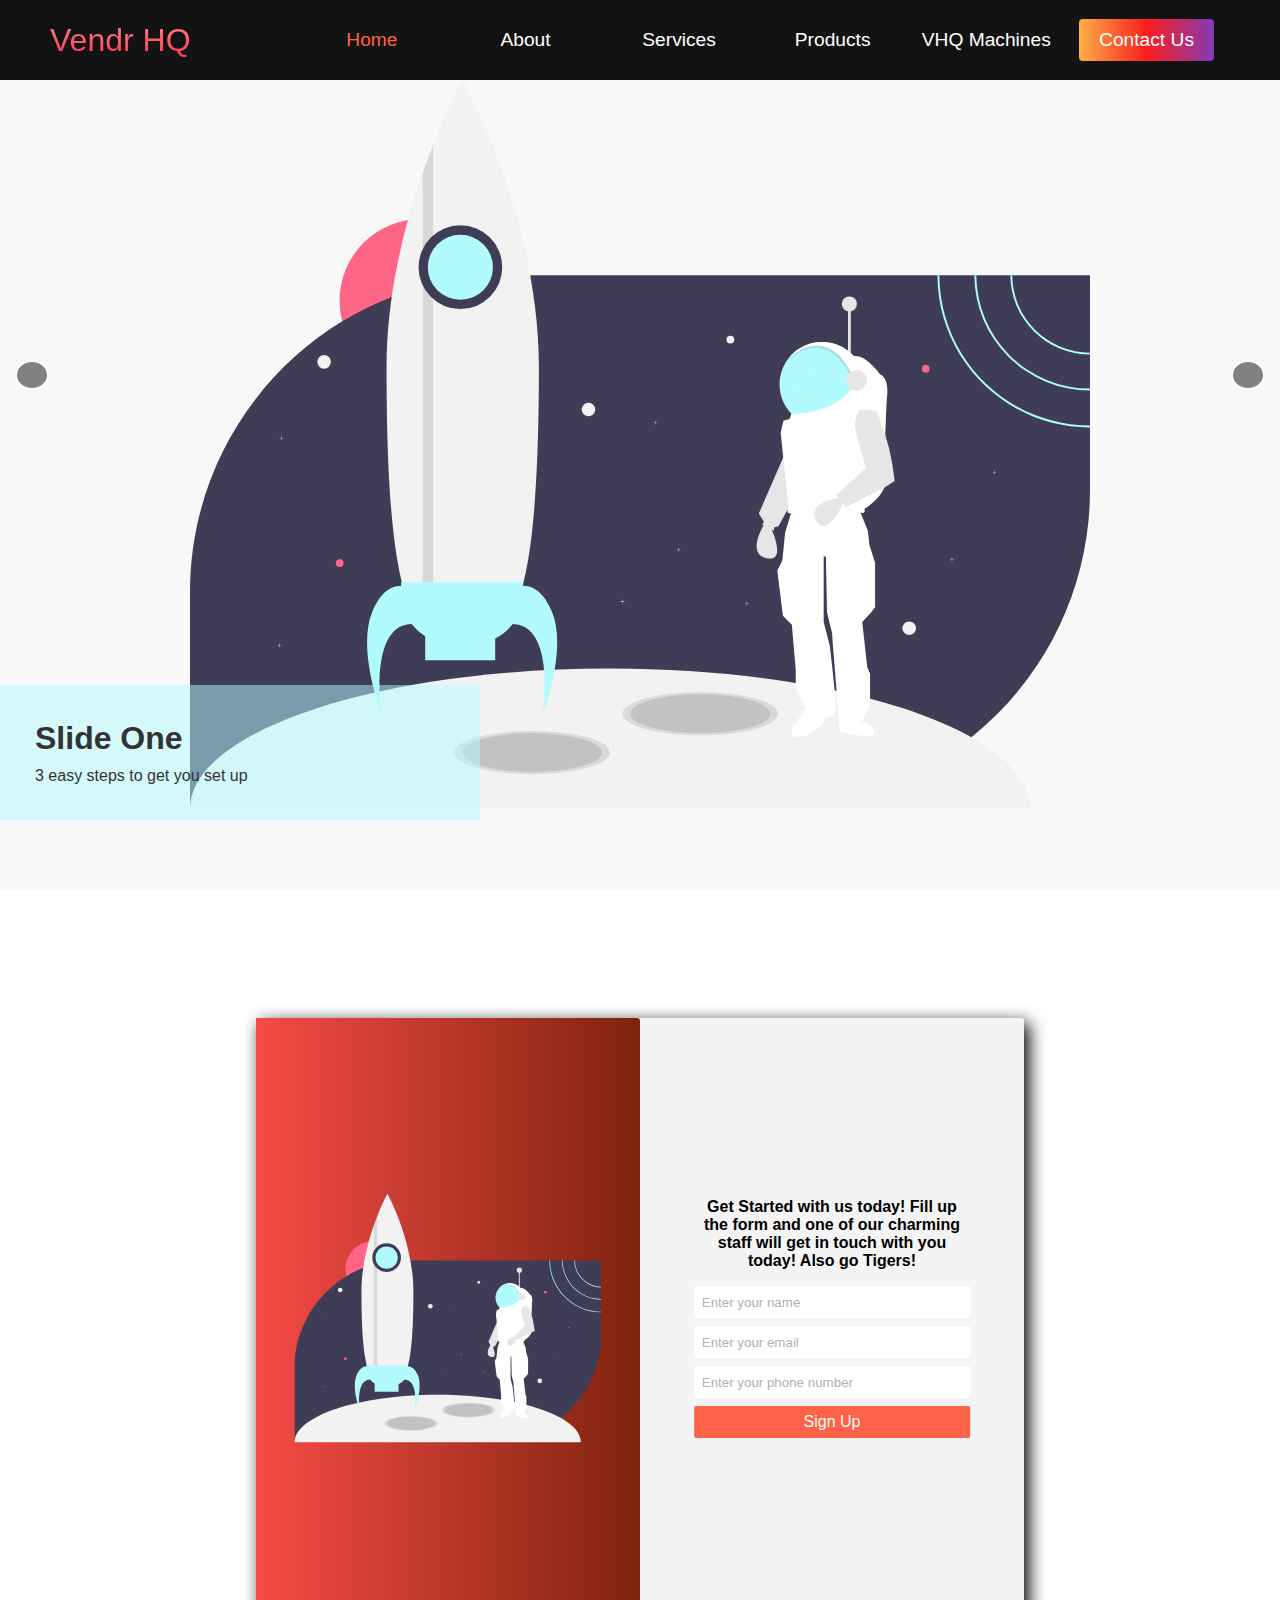
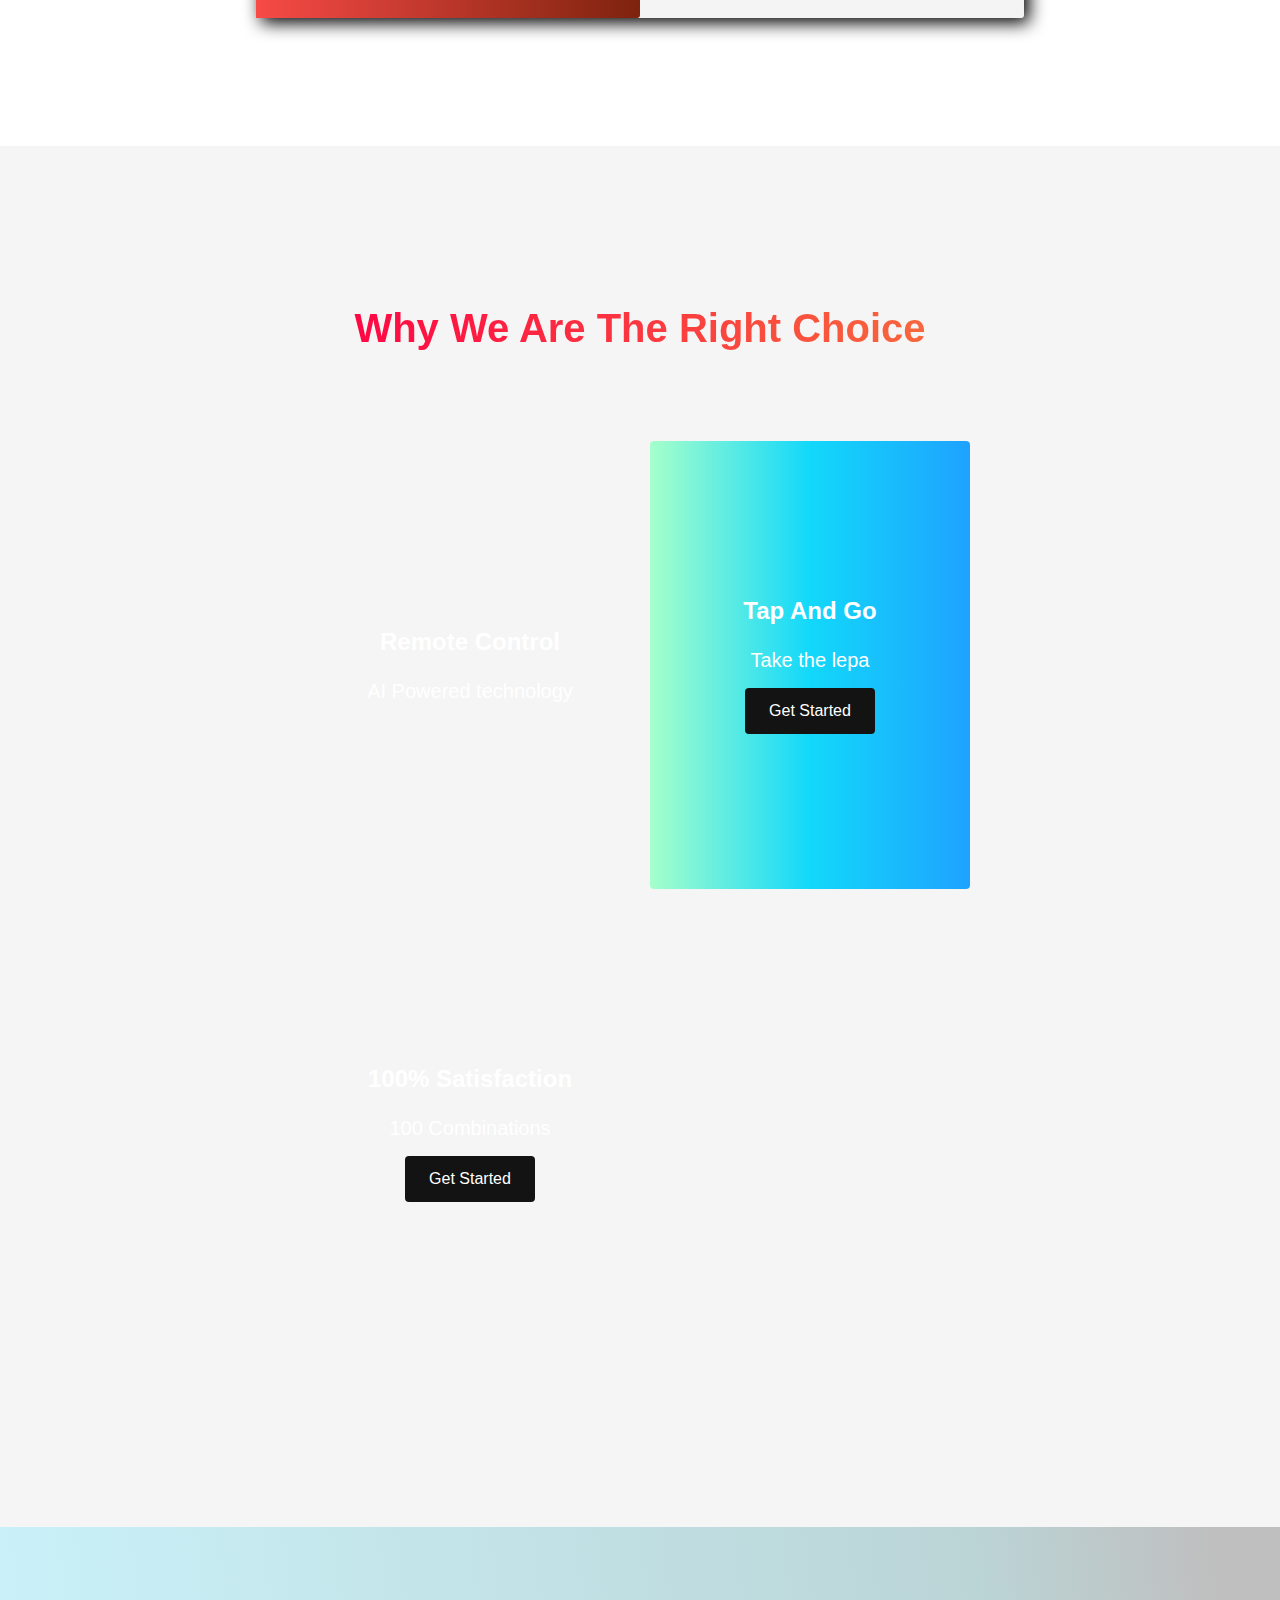
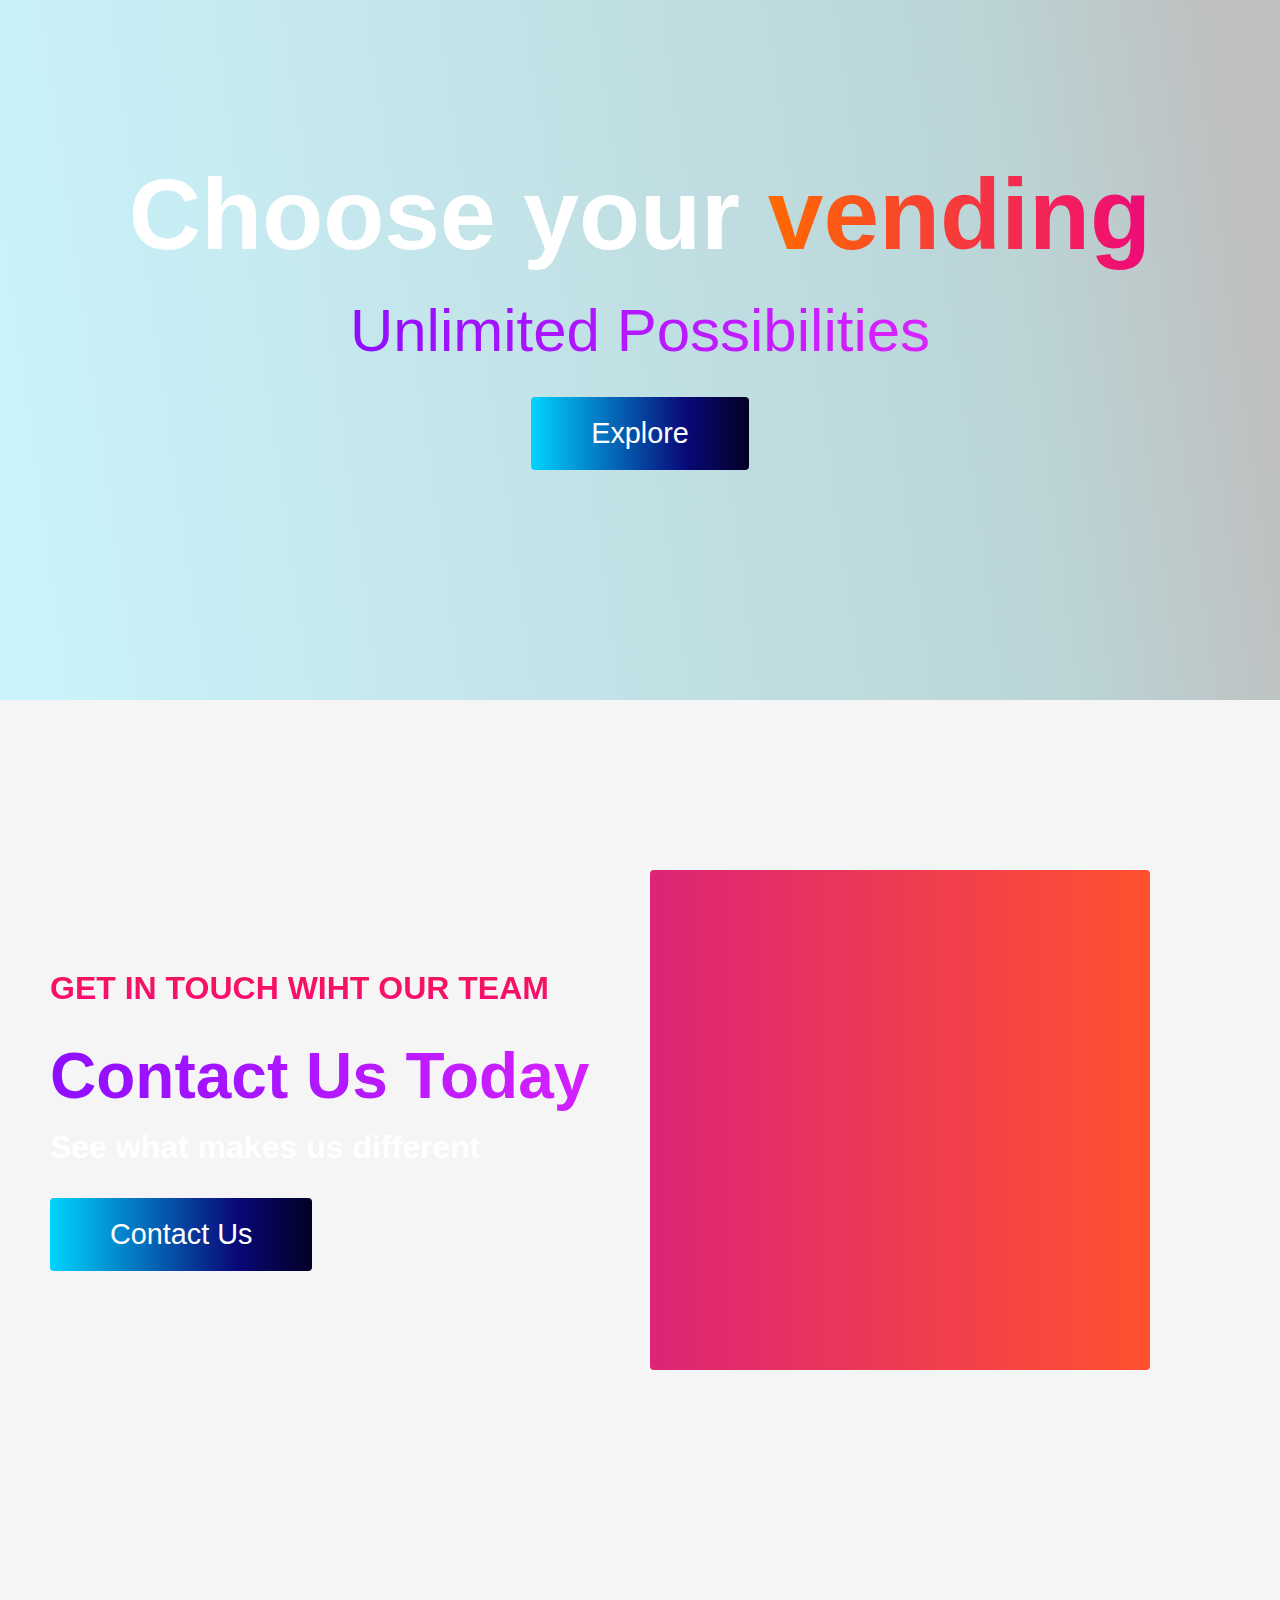
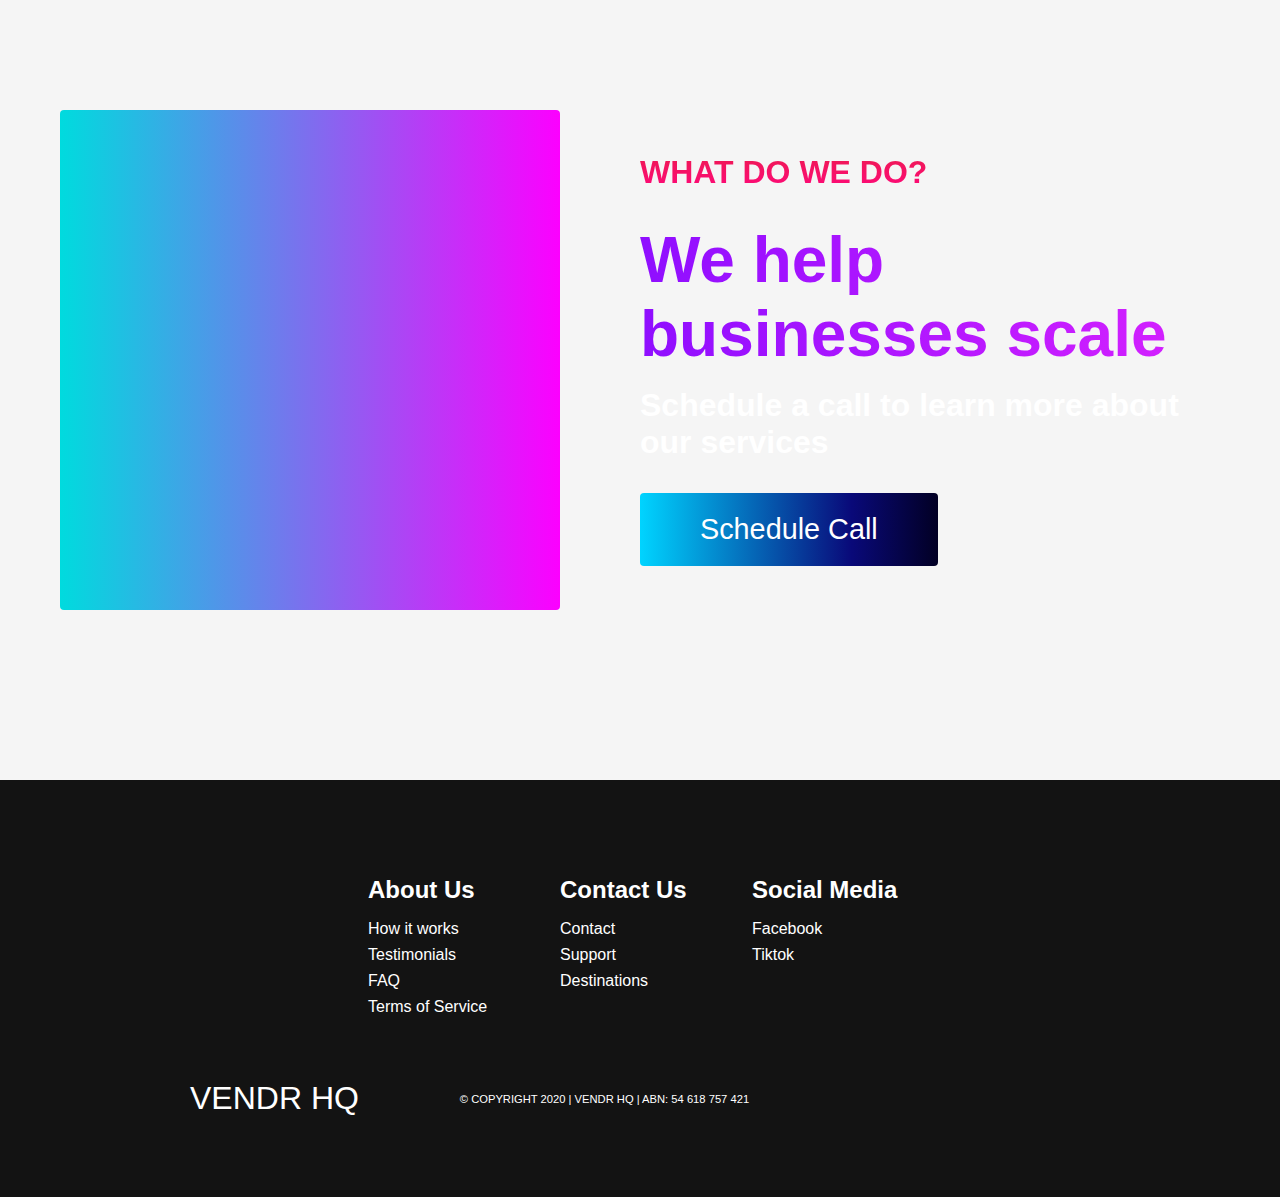
<file: index.html>
<!DOCTYPE html>
<html lang="en">
  <head>
    <meta charset="UTF-8" />
    <meta name="viewport" content="width=device-width, initial-scale=1.0" />
    <title>VHQ</title>
    <link rel="stylesheet" href="styles.css" />
    <link
      rel="stylesheet"
      href="https://use.fontawesome.com/releases/v5.14.0/css/all.css"
      integrity="sha384-HzLeBuhoNPvSl5KYnjx0BT+WB0QEEqLprO+NBkkk5gbc67FTaL7XIGa2w1L0Xbgc"
      crossorigin="anonymous"
    />
  </head>
  <body>
    <!-- Navbar Section -->
    <nav class="navbar">
      <div class="navbar__container">
        <a href="/" id="navbar__logo">Vendr HQ</a>
        <div class="navbar__toggle" id="mobile-menu">
          <span class="bar"></span> <span class="bar"></span>
          <span class="bar"></span>
        </div>
        <ul class="navbar__menu">
          <li class="navbar__item">
            <a style="color: tomato" class="navbar__links" id="home-page"
              >Home</a
            >
          </li>
          <li class="navbar__item">
            <a href="/about.html" class="navbar__links" id="about-page"
              >About</a
            >
          </li>
          <li class="navbar__item">
            <a href="#services" class="navbar__links" id="services-page"
              >Services</a
            >
          </li>
          <li class="navbar__item">
            <a href="/" class="navbar__links">Products</a>
          </li>
          <li class="navbar__item">
            <a href="/" class="navbar__links">VHQ Machines</a>
          </li>
          <li class="navbar__btn">
            <a href="#email-modal" class="button" id="signup__home"
              >Contact Us</a
            >
          </li>
        </ul>
      </div>
    </nav>

    <!-- Slider Section -->
    <div class="slider">
      <div class="slide current">
        <div class="content">
          <h1>Slide One</h1>
          <p>3 easy steps to get you set up</p>
        </div>
      </div>
      <div class="slide">
        <div class="content">
          <h1>Slide Two</h1>
          <p>
            Get in touch with our team trough email, phone call or contact form
          </p>
        </div>
      </div>
      <div class="slide">
        <div class="content">
          <h1>Slide Three</h1>
          <p>Vendr HQ meets with you on site</p>
        </div>
      </div>
      <div class="slide">
        <div class="content">
          <h1>Slide Four</h1>
          <p>We supply, install & stock vending machine</p>
        </div>
      </div>
      <div class="slide">
        <div class="content">
          <h1>Slide Five</h1>
          <p>
            Lorem ipsum, dolor sit amet consectetur adipisicing elit. Sit hic
            maxime, voluptatibus labore doloremque vero!
          </p>
        </div>
      </div>
      <div class="slide">
        <div class="content">
          <h1>Slide Six</h1>
          <p>
            Lorem ipsum, dolor sit amet consectetur adipisicing elit. Sit hic
            maxime, voluptatibus labore doloremque vero!
          </p>
        </div>
      </div>
    </div>
    <div class="buttons">
      <button id="prev"><i class="fas fa-arrow-left"></i></button>
      <button id="next"><i class="fas fa-arrow-right"></i></button>
    </div>

    <!-- Modal Section -->
    <div class="modal__home" id="email-modal">
      <div class="modal-content">
        <div class="modal-content-left">
          <img id="modal-img" src="/Images/pic2.svg" alt="space" />
        </div>
        <div class="modal-content-right">
          <form
            action="/"
            method="POST"
            data-netlify="true"
            class="modal-form"
            id="form"
          >
            <h1>
              Get Started with us today! Fill up the form and one of our
              charming staff will get in touch with you today! Also go Tigers!
            </h1>
            <div class="form-validation">
              <input
                type="text"
                class="modal-input"
                id="name"
                name="name"
                placeholder="Enter your name"
              />
              <p>Error message 404</p>
            </div>
            <div class="form-validation">
              <input
                type="email"
                class="modal-input"
                id="email"
                name="email"
                placeholder="Enter your email"
              />
              <p>Error message 404</p>
            </div>
            <div class="form-validation">
              <input
                type="tel"
                class="modal-input"
                id="tel"
                name="tel"
                placeholder="Enter your phone number"
              />
              <p>Error message 404</p>
            </div>
            <input type="submit" class="modal-input-btn" value="Sign Up" />
          </form>
        </div>
      </div>
    </div>

    <!-- Services Section -->
    <div class="services" id="services">
      <h1>Why We Are The Right Choice</h1>
      <div class="services__wrapper">
        <div class="services__card">
          <h2>Remote Control</h2>
          <p>AI Powered technology</p>
          <!--           <div class="services__btn"><button>Get Started</button></div> -->
        </div>
        <div class="services__card">
          <h2>Tap And Go</h2>
          <p>Take the lepa</p>
          <div class="services__btn"><button>Get Started</button></div>
        </div>
        <div class="services__card">
          <h2>100% Satisfaction</h2>
          <p>100 Combinations</p>
          <div class="services__btn"><button>Get Started</button></div>
        </div>
        <!--         <div class="services__card">
              <h2>Infinite Choices</h2>
              <p>1000's of colors</p>
              <div class="services__btn"><button>Get Started</button></div>
            </div> -->
      </div>
    </div>

    <!-- Hero Section -->
    <div class="hero" id="home">
      <div class="hero__container">
        <h1 class="hero__heading">Choose your <span>vending</span></h1>
        <p class="hero__description">Unlimited Possibilities</p>
        <button class="main__btn"><a href="#">Explore</a></button>
      </div>
    </div>

    <!-- Contact Us Section -->
    <div class="main" id="contact-us">
      <div class="main__container">
        <div class="main__content">
          <h1>Get In Touch Wiht Our Team</h1>
          <h2>Contact Us Today</h2>
          <p>See what makes us different</p>
          <button class="main__btn"><a href="#">Contact Us</a></button>
        </div>
        <div class="main__img--container">
          <div class="main__img--card" id="card-2">
            <i class="fas fa-users"></i>
          </div>
        </div>
      </div>
    </div>

    <!-- About Section -->
    <div class="main" id="about">
      <div class="main__container">
        <div class="main__img--container">
          <div class="main__img--card"><i class="fas fa-layer-group"></i></div>
        </div>
        <div class="main__content">
          <h1>What do we do?</h1>
          <h2>We help businesses scale</h2>
          <p>Schedule a call to learn more about our services</p>
          <button class="main__btn"><a href="#">Schedule Call</a></button>
        </div>
      </div>
    </div>

    <!-- Footer Section -->
    <div class="footer__container">
      <div class="footer__links">
        <div class="footer__link--wrapper">
          <div class="footer__link--items">
            <h2>About Us</h2>
            <a href="/sign__up">How it works</a> <a href="/">Testimonials</a>
            <a href="/">FAQ</a> <a href="/">Terms of Service</a>
          </div>
          <div class="footer__link--items">
            <h2>Contact Us</h2>
            <a href="/">Contact</a> <a href="/">Support</a>
            <a href="/">Destinations</a>
          </div>
        </div>
        <div class="footer__link--wrapper">
          <div class="footer__link--items">
            <h2>Social Media</h2>
            <a href="https://www.facebook.com/Vendr-HQ-103393441382071"
              >Facebook</a
            >
            <a href="/">Tiktok</a>
          </div>
        </div>
      </div>
      <section class="social__media">
        <div class="social__media--wrap">
          <div class="footer__logo">
            <a href="/" id="footer__logo">VENDR HQ</a>
          </div>
          <p class="website__rights">
            © COPYRIGHT 2020 | VENDR HQ | ABN: 54 618 757 421
          </p>
          <div class="social__icons">
            <a
              href="https://www.facebook.com/Vendr-HQ-103393441382071"
              class="social__icon--link"
              target="_blank"
              ><i class="fab fa-facebook"></i
            ></a>
            <a href="/" class="social__icon--link"
              ><i class="fab fa-tiktok"></i
            ></a>
            <a href="mailto:info@vendrhq.com.au" class="social__icon--link"
              ><i class="fas fa-envelope-open-text"></i
            ></a>
            <a
              href="https://www.linkedin.com/company/vendr-hq/"
              class="social__icon--link"
              ><i class="fab fa-linkedin"></i
            ></a>
            <a href="tel:0466112211" class="social__icon--link"
              ><i class="fas fa-phone"></i
            ></a>
          </div>
        </div>
      </section>
    </div>

    <script src="app.js"></script>
  </body>
</html>
</file>
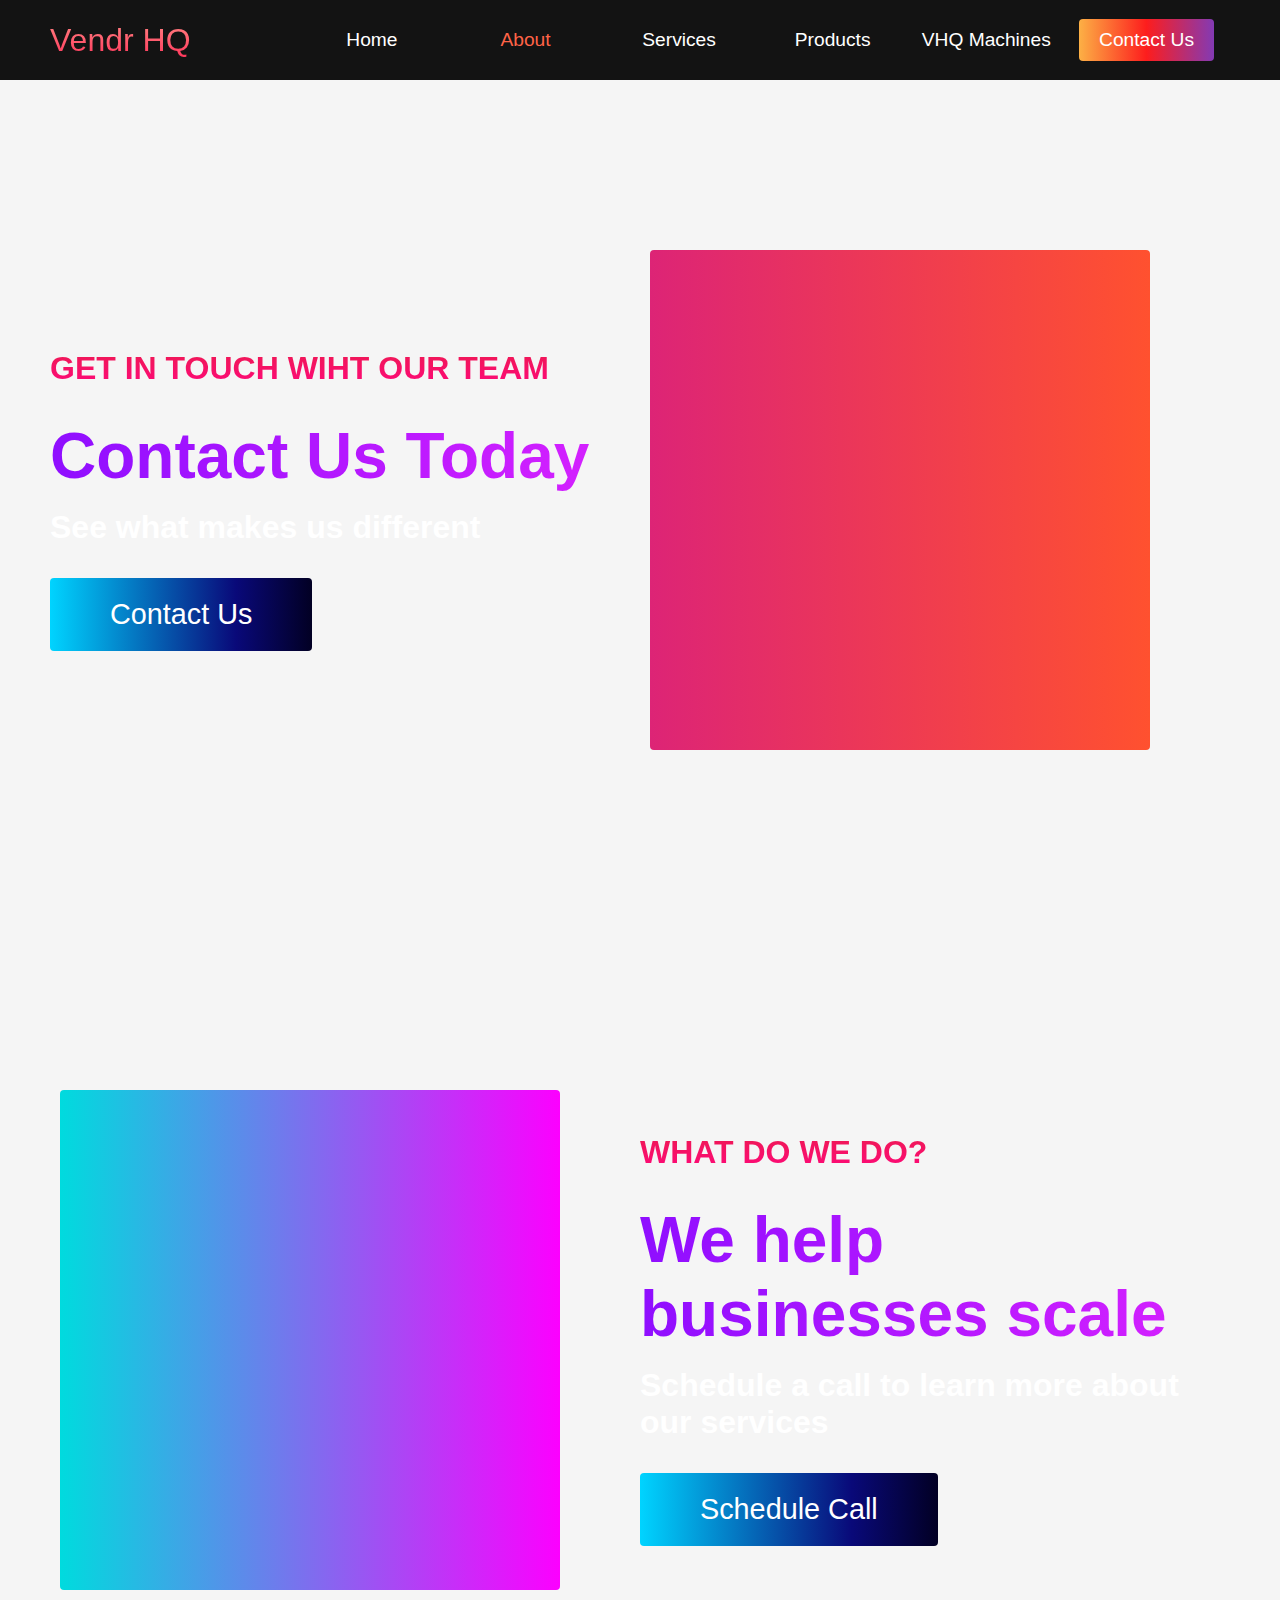
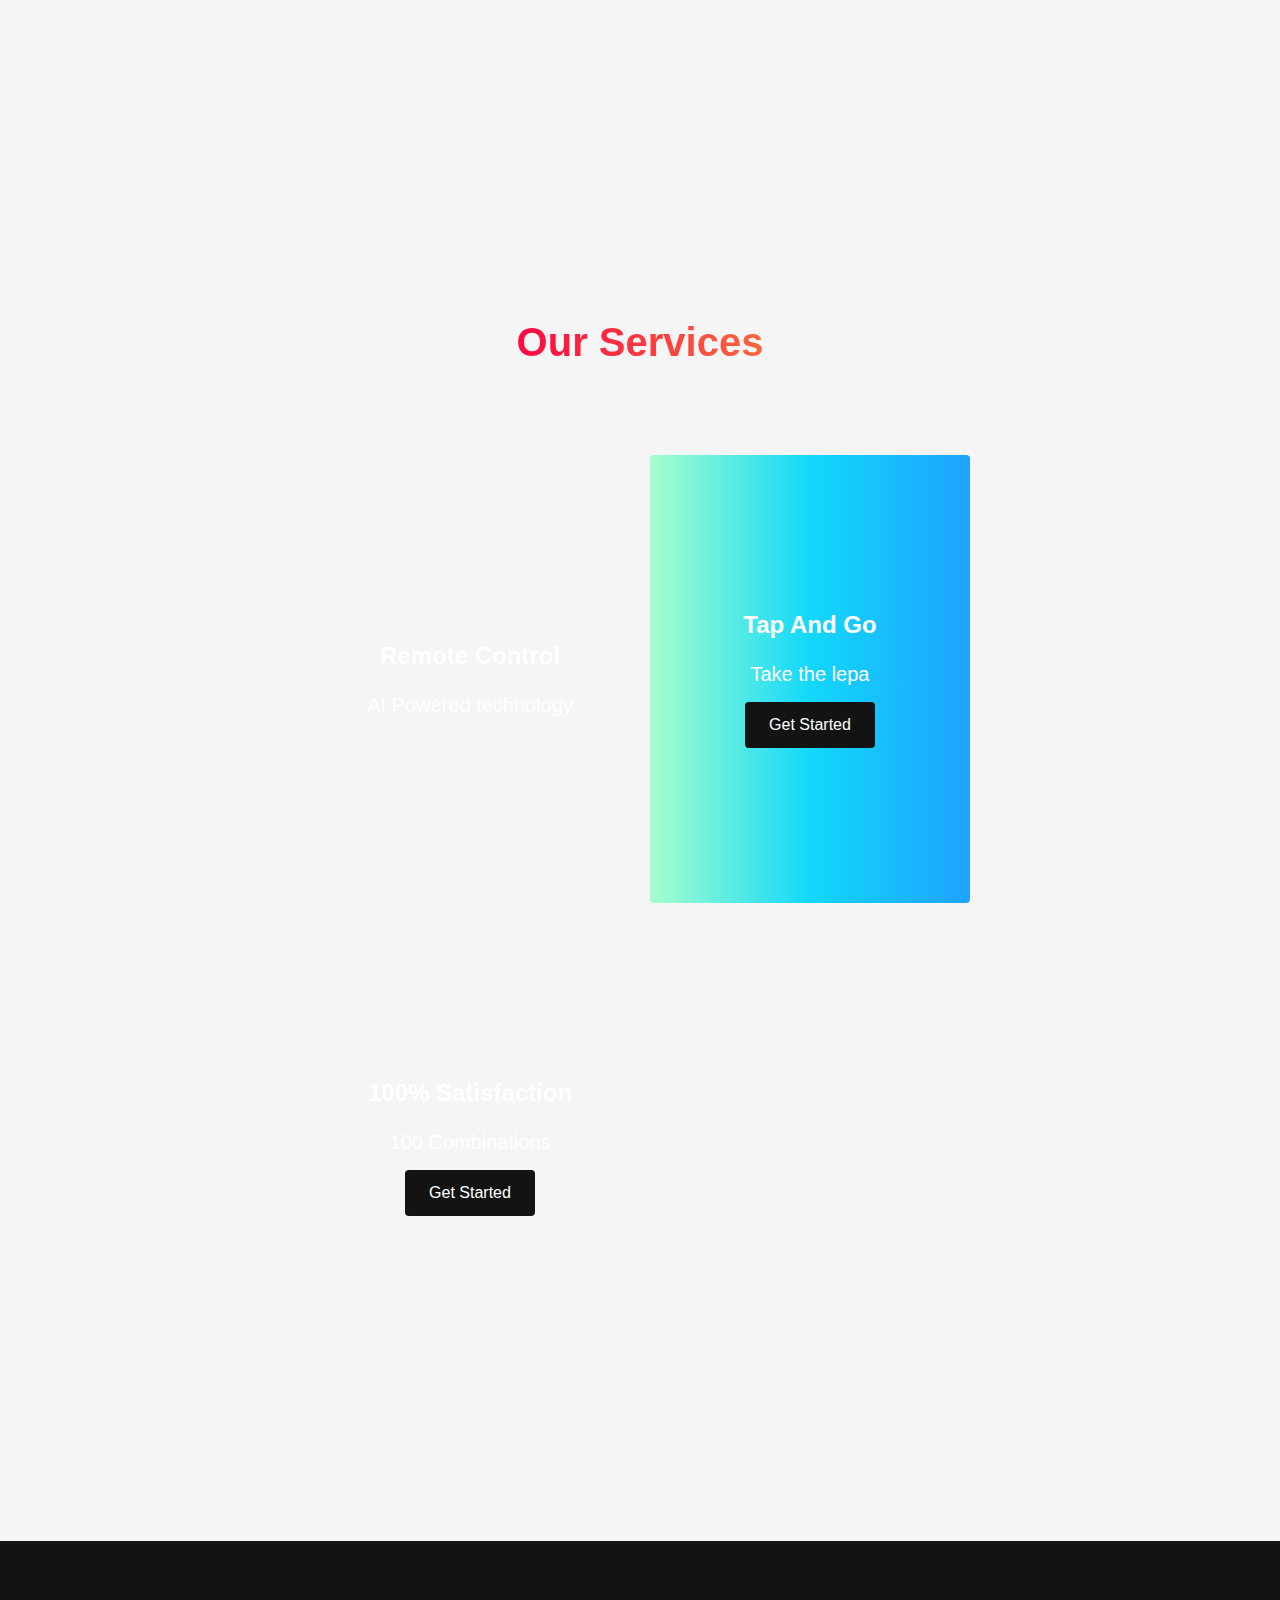
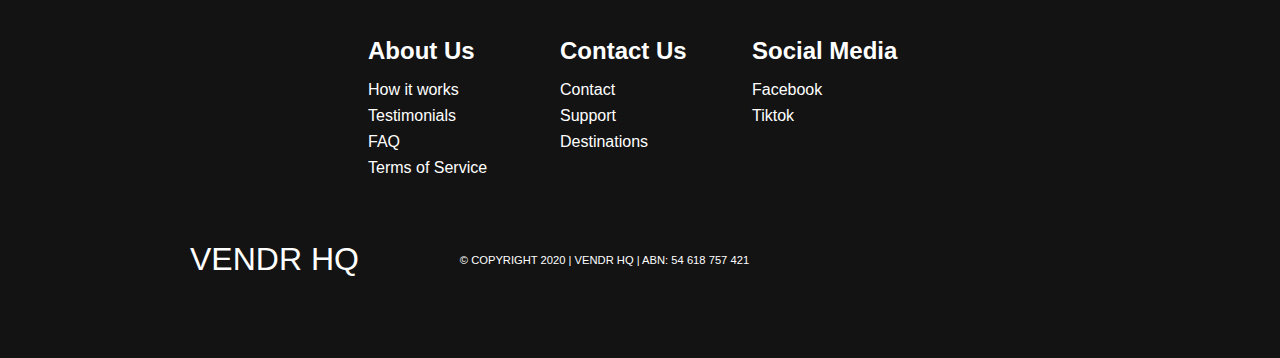
<file: about.html>
<!DOCTYPE html>
<html lang="en">
  <head>
    <meta charset="UTF-8" />
    <meta name="viewport" content="width=device-width, initial-scale=1.0" />
    <title>About Us</title>
    <link rel="stylesheet" href="styles.css" />
    <link
      rel="stylesheet"
      href="https://use.fontawesome.com/releases/v5.14.0/css/all.css"
      integrity="sha384-HzLeBuhoNPvSl5KYnjx0BT+WB0QEEqLprO+NBkkk5gbc67FTaL7XIGa2w1L0Xbgc"
      crossorigin="anonymous"
    />
  </head>
  <body>
    <!-- Navbar Section -->
    <nav class="navbar">
      <div class="navbar__container">
        <a href="/" id="navbar__logo">Vendr HQ</a>
        <div class="navbar__toggle" id="mobile-menu">
          <span class="bar"></span> <span class="bar"></span>
          <span class="bar"></span>
        </div>
        <ul class="navbar__menu">
          <li class="navbar__item">
            <a href="/" class="navbar__links" id="home-page">Home</a>
          </li>
          <li class="navbar__item">
            <a style="color: tomato" class="navbar__links" id="about-page"
              >About</a
            >
          </li>
          <li class="navbar__item">
            <a href="#services" class="navbar__links" id="services-page"
              >Services</a
            >
          </li>
          <li class="navbar__item">
            <a href="/" class="navbar__links">Products</a>
          </li>
          <li class="navbar__item">
            <a href="/" class="navbar__links">VHQ Machines</a>
          </li>
          <li class="navbar__btn">
            <a href="#email-modal" class="button" id="signup">Contact Us</a>
          </li>
        </ul>
      </div>
    </nav>

    <!-- Modal Section -->
    <div class="modal" id="email-modal">
      <div class="modal-content">
        <span class="close-btn">&times;</span>
        <div class="modal-content-left">
          <img id="modal-img" src="/Images/pic2.svg" alt="space" />
        </div>
        <div class="modal-content-right">
          <form
            action="/"
            method="POST"
            data-netlify="true"
            class="modal-form"
            id="form"
          >
            <h1>
              Get Started with us today! Fill up the form and one of our
              charming staff will get in touch with you today! Also go Tigers!
            </h1>
            <div class="form-validation">
              <input
                type="text"
                class="modal-input"
                id="name"
                name="name"
                placeholder="Enter your name"
              />
              <p>Error message 404</p>
            </div>
            <div class="form-validation">
              <input
                type="email"
                class="modal-input"
                id="email"
                name="email"
                placeholder="Enter your email"
              />
              <p>Error message 404</p>
            </div>
            <div class="form-validation">
              <input
                type="tel"
                class="modal-input"
                id="tel"
                name="tel"
                placeholder="Enter your phone number"
              />
              <p>Error message 404</p>
            </div>
            <input type="submit" class="modal-input-btn" value="Sign Up" />
          </form>
        </div>
      </div>
    </div>

    <!-- Contact Us Section -->
    <div class="main" id="contact-us">
      <div class="main__container">
        <div class="main__content">
          <h1>Get In Touch Wiht Our Team</h1>
          <h2>Contact Us Today</h2>
          <p>See what makes us different</p>
          <button class="main__btn"><a href="#">Contact Us</a></button>
        </div>
        <div class="main__img--container">
          <div class="main__img--card" id="card-2">
            <i class="fas fa-users"></i>
          </div>
        </div>
      </div>
    </div>

    <!-- About Section -->
    <div class="main" id="about">
      <div class="main__container">
        <div class="main__img--container">
          <div class="main__img--card"><i class="fas fa-layer-group"></i></div>
        </div>
        <div class="main__content">
          <h1>What do we do?</h1>
          <h2>We help businesses scale</h2>
          <p>Schedule a call to learn more about our services</p>
          <button class="main__btn"><a href="#">Schedule Call</a></button>
        </div>
      </div>
    </div>

    <!-- Services Section -->
    <div class="services" id="services">
      <h1>Our Services</h1>
      <div class="services__wrapper">
        <div class="services__card">
          <h2>Remote Control</h2>
          <p>AI Powered technology</p>
          <!--           <div class="services__btn"><button>Get Started</button></div> -->
        </div>
        <div class="services__card">
          <h2>Tap And Go</h2>
          <p>Take the lepa</p>
          <div class="services__btn"><button>Get Started</button></div>
        </div>
        <div class="services__card">
          <h2>100% Satisfaction</h2>
          <p>100 Combinations</p>
          <div class="services__btn"><button>Get Started</button></div>
        </div>
        <!--         <div class="services__card">
          <h2>Infinite Choices</h2>
          <p>1000's of colors</p>
          <div class="services__btn"><button>Get Started</button></div>
        </div> -->
      </div>
    </div>

    <!-- Footer Section -->
    <div class="footer__container">
      <div class="footer__links">
        <div class="footer__link--wrapper">
          <div class="footer__link--items">
            <h2>About Us</h2>
            <a href="/sign__up">How it works</a> <a href="/">Testimonials</a>
            <a href="/">FAQ</a> <a href="/">Terms of Service</a>
          </div>
          <div class="footer__link--items">
            <h2>Contact Us</h2>
            <a href="/">Contact</a> <a href="/">Support</a>
            <a href="/">Destinations</a>
          </div>
        </div>
        <div class="footer__link--wrapper">
          <div class="footer__link--items">
            <h2>Social Media</h2>
            <a href="https://www.facebook.com/Vendr-HQ-103393441382071"
              >Facebook</a
            >
            <a href="/">Tiktok</a>
          </div>
        </div>
      </div>
      <section class="social__media">
        <div class="social__media--wrap">
          <div class="footer__logo">
            <a href="/" id="footer__logo">VENDR HQ</a>
          </div>
          <p class="website__rights">
            © COPYRIGHT 2020 | VENDR HQ | ABN: 54 618 757 421
          </p>
          <div class="social__icons">
            <a
              href="https://www.facebook.com/Vendr-HQ-103393441382071"
              class="social__icon--link"
              target="_blank"
              ><i class="fab fa-facebook"></i
            ></a>
            <a href="/" class="social__icon--link"
              ><i class="fab fa-tiktok"></i
            ></a>
            <a href="mailto:info@vendrhq.com.au" class="social__icon--link"
              ><i class="fas fa-envelope-open-text"></i
            ></a>
            <a
              href="https://www.linkedin.com/company/vendr-hq/"
              class="social__icon--link"
              ><i class="fab fa-linkedin"></i
            ></a>
            <a href="tel:0466112211" class="social__icon--link"
              ><i class="fas fa-phone"></i
            ></a>
          </div>
        </div>
      </section>
    </div>

    <script src="modal.js"></script>
  </body>
</html>
</file>
<file: styles.css>
@import url("modal.css");

* {
  box-sizing: border-box;
  margin: 0;
  padding: 0;
  font-family: "Kumbh Sans", sans-serif;
  scroll-behavior: smooth;
}

.navbar {
  background: #131313;
  height: 80px;
  display: flex;
  justify-content: center;
  align-items: center;
  font-size: 1.2rem;
  position: sticky;
  top: 0;
  z-index: 999;
}

.navbar__container {
  display: flex;
  justify-content: space-between;
  height: 80px;
  z-index: 1;
  width: 100%;
  max-width: 1300px;
  margin: 0 auto;
  padding: 0 50px;
}

#navbar__logo {
  background-color: #ff8177;
  background-image: linear-gradient(to top, #ff0844 0%, #ffb199 100%);
  background-size: 100%;
  -webkit-background-clip: text;
  -moz-background-clip: text;
  -webkit-text-fill-color: transparent;
  -moz-text-fill-color: transparent;
  display: flex;
  align-items: center;
  cursor: pointer;
  text-decoration: none;
  font-size: 2rem;
}

.navbar__menu {
  display: flex;
  align-items: center;
  list-style: none;
}

.navbar__item {
  height: 80px;
}

.navbar__links {
  color: #fff;
  display: flex;
  align-items: center;
  justify-content: center;
  width: 8em;
  text-decoration: none;
  height: 100%;
  transition: all 0.3s ease;
}

.navbar__btn {
  display: flex;
  justify-content: center;
  align-items: center;
  padding: 0 1rem;
  width: 100%;
}

.button {
  display: flex;
  justify-content: center;
  align-items: center;
  text-decoration: none;
  padding: 10px 20px;
  height: 100%;
  width: 100%;
  border: none;
  outline: none;
  border-radius: 4px;
  background: #833ab4;
  background: -webkit-linear-gradient(to right, #fcb045, #fd1d1d, #833ab4);
  background: linear-gradient(to right, #fcb045, #fd1d1d, #833ab4);
  color: #fff;
  transition: all 0.3s ease;
}

.navbar__links:hover {
  color: #ff8177;
  transition: all 0.3s ease;
}

@media screen and (max-width: 960px) {
  .navbar__container {
    display: flex;
    justify-content: space-between;
    height: 80px;
    z-index: 1;
    width: 100%;
    max-width: 1300px;
    padding: 0;
  }

  .navbar__menu {
    display: grid;
    grid-template-columns: auto;
    margin: 0;
    width: 100%;
    position: absolute;
    top: -1000px;
    opacity: 1;
    transition: all 0.5s ease;
    z-index: -1;
  }

  .navbar__menu.active {
    background: #131313;
    top: 100%;
    opacity: 1;
    transition: all 0.5s ease;
    z-index: 99;
    height: 90vh;
    font-size: 1.6rem;
  }

  #navbar__logo {
    padding-left: 25px;
  }

  .navbar__toggle .bar {
    width: 25px;
    height: 3px;
    margin: 5px auto;
    transition: all 0.3s ease-in-out;
    background: #fff;
  }

  .navbar__item {
    width: 100%;
  }

  .navbar__links {
    text-align: center;
    padding: 2rem;
    width: 100%;
    display: table;
  }

  .navbar__btn {
    padding-bottom: 2rem;
  }

  .button {
    display: flex;
    justify-content: center;
    align-items: center;
    width: 80%;
    height: 80px;
    margin: 0;
  }

  #mobile-menu {
    position: absolute;
    top: 20%;
    right: 5%;
    transform: translate(5%, 20%);
  }

  .navbar__toggle .bar {
    display: block;
    cursor: pointer;
  }

  #mobile-menu.is-active .bar:nth-child(2) {
    opacity: 0;
  }

  #mobile-menu.is-active .bar:nth-child(1) {
    transform: translateY(8px) rotate(45deg);
  }

  #mobile-menu.is-active .bar:nth-child(3) {
    transform: translateY(-8px) rotate(-45deg);
  }
}

/* Hero Section */
.hero {
  /* background: #000000;
  background: linear-gradient(to right, #161616, #000000); */
  background: rgb(203, 244, 252);
  background: linear-gradient(
    82deg,
    rgba(203, 244, 252, 1) 0%,
    rgba(187, 213, 215, 1) 77%,
    rgba(191, 191, 191, 1) 95%
  );
  padding: 200px 0;
}

.hero__container {
  display: flex;
  flex-direction: column;
  justify-content: center;
  align-items: center;
  max-width: 1200px;
  margin: 0 auto;
  height: 90%;
  text-align: center;
  padding: 30px;
}

.hero__heading {
  font-size: 100px;
  margin-bottom: 24px;
  color: #fff;
}

.hero__heading span {
  background: #ee0979; /* fallback for old browsers */
  background: -webkit-linear-gradient(
    to right,
    #ff6a00,
    #ee0979
  ); /* Chrome 10-25, Safari 5.1-6 */
  background: linear-gradient(
    to right,
    #ff6a00,
    #ee0979
  ); /* W3C, IE 10+/ Edge, Firefox 16+, Chrome 26+, Opera 12+, Safari 7+ */
  background-size: 100%;
  -webkit-background-clip: text;
  -moz-background-clip: text;
  -webkit-text-fill-color: transparent;
  -mo-text-fill-color: transparent;
}

.hero__description {
  font-size: 60px;
  background: #da22ff; /* fallback for old browsers */
  background: -webkit-linear-gradient(
    to right,
    #9114ff,
    #da22ff
  ); /* Chrome 10-25, Safari 5.1-6 */
  background: linear-gradient(
    to right,
    #8f0eff,
    #da22ff
  ); /* W3C, IE 10+/ Edge, Firefox 16+, Chrome 26+, Opera 12+, Safari 7+ */
  background-size: 100%;
  -webkit-background-clip: text;
  -moz-background-clip: text;
  -webkit-text-fill-color: transparent;
  -moz-text-fill-color: transparent;
}

.highlight {
  border-bottom: 4px solid #ff8177;
}

@media screen and (max-width: 768px) {
  .hero__heading {
    font-size: 60px;
  }

  .hero__description {
    font-size: 40px;
  }
}

/* About Section */
.main {
  background: whitesmoke;

  padding: 10rem 0;
}

.main__container {
  display: grid;
  grid-template-columns: 1fr 1fr;
  align-items: center;
  justify-content: center;
  margin: 0 auto;
  height: 90%;
  z-index: 1;
  width: 100%;
  max-width: 1300px;
  padding: 0 50px;
}

.main__content {
  color: #fff;
  width: 100%;
}

.main__content h1 {
  font-size: 2rem;
  background-color: #fe3b6f;
  background-image: linear-gradient(to top, #ff087b 0%, #ed1a52 100%);
  background-size: 100%;
  -webkit-background-clip: text;
  -moz-background-clip: text;
  -webkit-text-fill-color: transparent;
  -moz-text-fill-color: transparent;
  text-transform: uppercase;
  margin-bottom: 32px;
}

.main__content h2 {
  font-size: 4rem;
  background: #ff8177; /* fallback for old browsers */
  background: -webkit-linear-gradient(
    to right,
    #9114ff,
    #da22ff
  ); /* Chrome 10-25, Safari 5.1-6 */
  background: linear-gradient(
    to right,
    #8f0eff,
    #da22ff
  ); /* W3C, IE 10+/ Edge, Firefox 16+, Chrome 26+, Opera 12+, Safari 7+ */
  background-size: 100%;
  -webkit-background-clip: text;
  -moz-background-clip: text;
  -webkit-text-fill-color: transparent;
  -moz-text-fill-color: transparent;
}

.main__content p {
  margin-top: 1rem;
  font-size: 2rem;
  font-weight: 700;
}

.main__btn {
  font-size: 1.8rem;
  /* new */
  background: rgb(0, 212, 255);
  background: linear-gradient(
    90deg,
    rgba(0, 212, 255, 1) 0%,
    rgba(9, 9, 121, 1) 71%,
    rgba(2, 0, 36, 1) 100%
  );
  /* background: #fe6408; */
  background: -webkit-linear-gradient(to right, #fcb045, #fd1d1d, #833ab4);
  /* background: linear-gradient(to right, #fcb045, #fd1d1d, #833ab4); */
  padding: 20px 60px;
  border: none;
  border-radius: 4px;
  margin-top: 2rem;
  cursor: pointer;
  position: relative;
  transition: all 0.35s;
  outline: none;
}

.main__btn a {
  position: relative;
  z-index: 2;
  color: #fff;
  text-decoration: none;
}

.main__btn:after {
  position: absolute;
  content: "";
  top: 0;
  left: 0;
  width: 0;
  height: 100%;
  background: rgba(2, 0, 36, 1);
  transition: all 0.35s;
  border-radius: 4px;
}

.main__btn:hover {
  color: #fff;
}

.main__btn:hover:after {
  width: 100%;
}

.main__img--container {
  text-align: center;
}

.main__img--card {
  margin: 10px;
  height: 500px;
  width: 500px;
  border-radius: 4px;
  display: flex;
  flex-direction: column;
  justify-content: center;
  color: #fff;
  background-image: linear-gradient(to right, #00dbde 0%, #fc00ff 100%);
}

.fa-layer-group,
.fa-users {
  font-size: 14rem;
}

#card-2 {
  background: #ff512f;
  background: -webkit-linear-gradient(to right, #dd2476, #ff512f);
  background: linear-gradient(to right, #dd2476, #ff512f);
}

/* Mobile Responsive */
@media screen and (max-width: 1100px) {
  .main__container {
    display: grid;
    grid-template-columns: 1fr;
    align-items: center;
    justify-content: center;
    width: 100%;
    margin: 0 auto;
    height: 90%;
  }

  .main__img--container {
    display: flex;
    justify-content: center;
  }

  .main__img--card {
    height: 425px;
    width: 425px;
  }

  .main__content {
    text-align: center;
    margin-bottom: 4rem;
  }

  .main__content h1 {
    font-size: 2.5rem;
    margin-top: 2rem;
  }

  .main__content h2 {
    font-size: 3rem;
  }

  .main__content p {
    margin-top: 1rem;
    font-size: 1.5rem;
  }
}

@media screen and (max-width: 480px) {
  .main__img--card {
    width: 250px;
    height: 250px;
  }

  .fa-users,
  .fa-layer-group {
    font-size: 4rem;
  }

  .main__content h1 {
    font-size: 2rem;
    margin-top: 3rem;
  }
  .main__content h2 {
    font-size: 2rem;
  }

  .main__content p {
    margin-top: 2rem;
  }

  .main__btn {
    padding: 12px 36px;
    margin: 2.5rem 0;
  }
}

/* Services Section */
.services {
  background: whitesmoke;
  display: flex;
  flex-direction: column;
  justify-content: center;
  align-items: center;
  height: 100%;
  padding: 10rem 0;
}

.services h1 {
  background-color: #ff8177;
  background-image: linear-gradient(to right, #ff0844 0%, #f7673c 100%);
  background-size: 100%;
  -webkit-background-clip: text;
  -moz-background-clip: text;
  -webkit-text-fill-color: transparent;
  -moz-text-fill-color: transparent;
  margin-bottom: 5rem;
  font-size: 2.5rem;
}

.services__wrapper {
  display: grid;
  grid-template-columns: 1fr 1fr 1fr;
  grid-template-rows: 1fr;
}

.services__card {
  margin: 10px;
  height: 28em;
  width: 20em;
  border-radius: 4px;
  display: flex;
  flex-direction: column;
  justify-content: center;
  color: #fff;
  background-image: url("/Images/remote.png");
  background-repeat: no-repeat;
  background-attachment: fixed;
  background-position: center;
  /* background-image: linear-gradient(to right, #00dbde 0%, #fc00ff 100%); */
  transition: 0.3s ease-in;
}

.services__card:nth-child(2) {
  background: #1fa2ff; /* fallback for old browsers */
  background: -webkit-linear-gradient(
    to right,
    #a6ffcb,
    #12d8fa,
    #1fa2ff
  ); /* Chrome 10-25, Safari 5.1-6 */
  background: linear-gradient(
    to right,
    #a6ffcb,
    #12d8fa,
    #1fa2ff
  ); /* W3C, IE 10+/ Edge, Firefox 16+, Chrome 26+, Opera 12+, Safari 7+ */
}

.services__card:nth-child(3) {
  background-image: linear-gradient(
    -225deg,
    #231557 0%,
    #44107a 29%,
    #ff1361 67%,
    #fff800 100%
  );
}

.services__card h2 {
  text-align: center;
}

.services__card p {
  text-align: center;
  margin-top: 24px;
  font-size: 20px;
}

.services__btn {
  display: flex;
  justify-content: center;
  margin-top: 16px;
}

.services__card button {
  color: #fff;
  padding: 14px 24px;
  border: none;
  outline: none;
  border-radius: 4px;
  background: #131313;
  font-size: 1rem;
}

.services__card button:hover {
  cursor: pointer;
}

.services__card:hover {
  transform: scale(1.075);
  transition: 0.3s ease-in;
  cursor: pointer;
}

@media screen and (max-width: 1300px) {
  .services__wrapper {
    grid-template-columns: 1fr 1fr;
  }
}

@media screen and (max-width: 768px) {
  .services__wrapper {
    grid-template-columns: 1fr;
  }
}

/* SLIDER */
.slider {
  position: relative;
  overflow: hidden;
  height: 90vh;
  /*   width: 100vw; */
}

.slide {
  position: absolute;
  top: 0;
  left: 0;
  width: 100%;
  height: 100%;
  opacity: 0;
  transition: opacity 0.4s ease-in-out;
}

.slide.current {
  opacity: 1;
}

.slide .content {
  position: absolute;
  bottom: 70px;
  left: -600px;
  opacity: 0;
  width: 30em;
  background-color: rgba(177, 251, 255, 0.5);
  color: #333;
  padding: 35px;
}

.slide .content h1 {
  margin-bottom: 10px;
}

.slide.current .content {
  opacity: 1;
  transform: translateX(600px);
  transition: all 0.7s ease-in-out 0.3s;
}

.buttons button#next {
  position: absolute;
  top: 40%;
  right: 15px;
}

.buttons button#prev {
  position: absolute;
  top: 40%;
  left: 15px;
}

.buttons button {
  border: 2px solid #fff;
  background-color: grey;
  color: #fff;
  cursor: pointer;
  padding: 13px 15px;
  border-radius: 50%;
  outline: none;
}

.buttons button:hover {
  background-color: black;
  color: #fff;
}

/* Backgorund Images */

.slide:first-child {
  background: url("/Images/pic2.svg") no-repeat center top/cover;
  background-color: #f8f8f8;

  height: 100%;
  background-size: 100vh;
}
.slide:nth-child(2) {
  background: url("/Images/pic3.svg") no-repeat center top/cover;
  background-color: #f8f8f8;
  height: 100%;
  background-size: 100vh;
}
.slide:nth-child(3) {
  background: url("/Images/pic4.svg") no-repeat center top/cover;
  background-color: #f8f8f8;
  height: 100%;
  background-size: 100vh;
}
.slide:nth-child(4) {
  background: url("/Images/pic5.svg") no-repeat center top/cover;
  background-color: #f8f8f8;
  height: 100%;
  background-size: 100vh;
}
.slide:nth-child(5) {
  background: url("https://source.unsplash.com/ULmaQh9Gvbg/1600x900") no-repeat
    center top/cover;
}
.slide:nth-child(6) {
  background: url("https://source.unsplash.com/ggZuL3BTSJU/1600x900") no-repeat
    center center/cover;
}

@media (max-width: 500px) {
  .slide .content {
    background-size: 100%;
    bottom: -300px;
    left: 0;
    width: 100%;
    height: 19em;
  }
  .slide:first-child,
  .slide:nth-child(2),
  .slide:nth-child(3),
  .slide:nth-child(4),
  .slide:nth-child(5) {
    background-size: 90%;
    background-position-y: 20%;
  }

  .slide.current .content {
    transform: translateY(-300px);
  }
}

/* Footer CSS */
.footer__container {
  background-color: #131313;
  padding: 5rem 0;
  display: flex;
  flex-direction: column;
  justify-content: center;
  align-items: center;
}

#footer__logo {
  color: #fff;
  display: flex;
  align-items: center;
  cursor: pointer;
  text-decoration: none;
  font-size: 2rem;
}

.footer__links {
  width: 100%;
  max-width: 1000px;
  display: flex;
  justify-content: center;
}

.footer__link--wrapper {
  display: flex;
}

.footer__link--items {
  display: flex;
  flex-direction: column;
  align-items: flex-start;
  margin: 16px;
  text-align: left;
  width: 160px;
  box-sizing: border-box;
}

.footer__link--items h2 {
  margin-bottom: 16px;
  color: #fff;
}

.footer__link--items a {
  color: #fff;
  text-decoration: none;
  margin-bottom: 0.5rem;
  transition: 0.3 ease-out;
}

.footer__link--items a:hover {
  color: #e9e9e9;
  transition: 0.3 ease-out;
}

.social__icon--link {
  color: #fff;
  font-size: 24px;
}

.social__media {
  max-width: 1000px;
  width: 100%;
}

.social__media--wrap {
  display: flex;
  justify-content: space-between;
  align-items: center;
  width: 90%;
  max-width: 1000px;
  margin: 40px auto 0 auto;
}

.social__icons {
  display: flex;
  justify-content: space-between;
  align-items: center;
  width: 240px;
}

.website__rights {
  color: #fff;
  font-size: 0.7rem;
}

@media screen and (max-width: 820px) {
  .footer__links {
    padding-top: 2rem;
  }

  #footer__logo {
    margin-bottom: 2rem;
  }

  .website__rights {
    margin-bottom: 2rem;
  }

  .footer__link--wrapper {
    flex-direction: column;
  }

  .social__media--wrap {
    flex-direction: column;
  }
}

@media screen and (max-width: 480px) {
  .footer__link--items {
    margin: 0;
    padding: 10px;
    width: 100%;
  }
}
</file>
